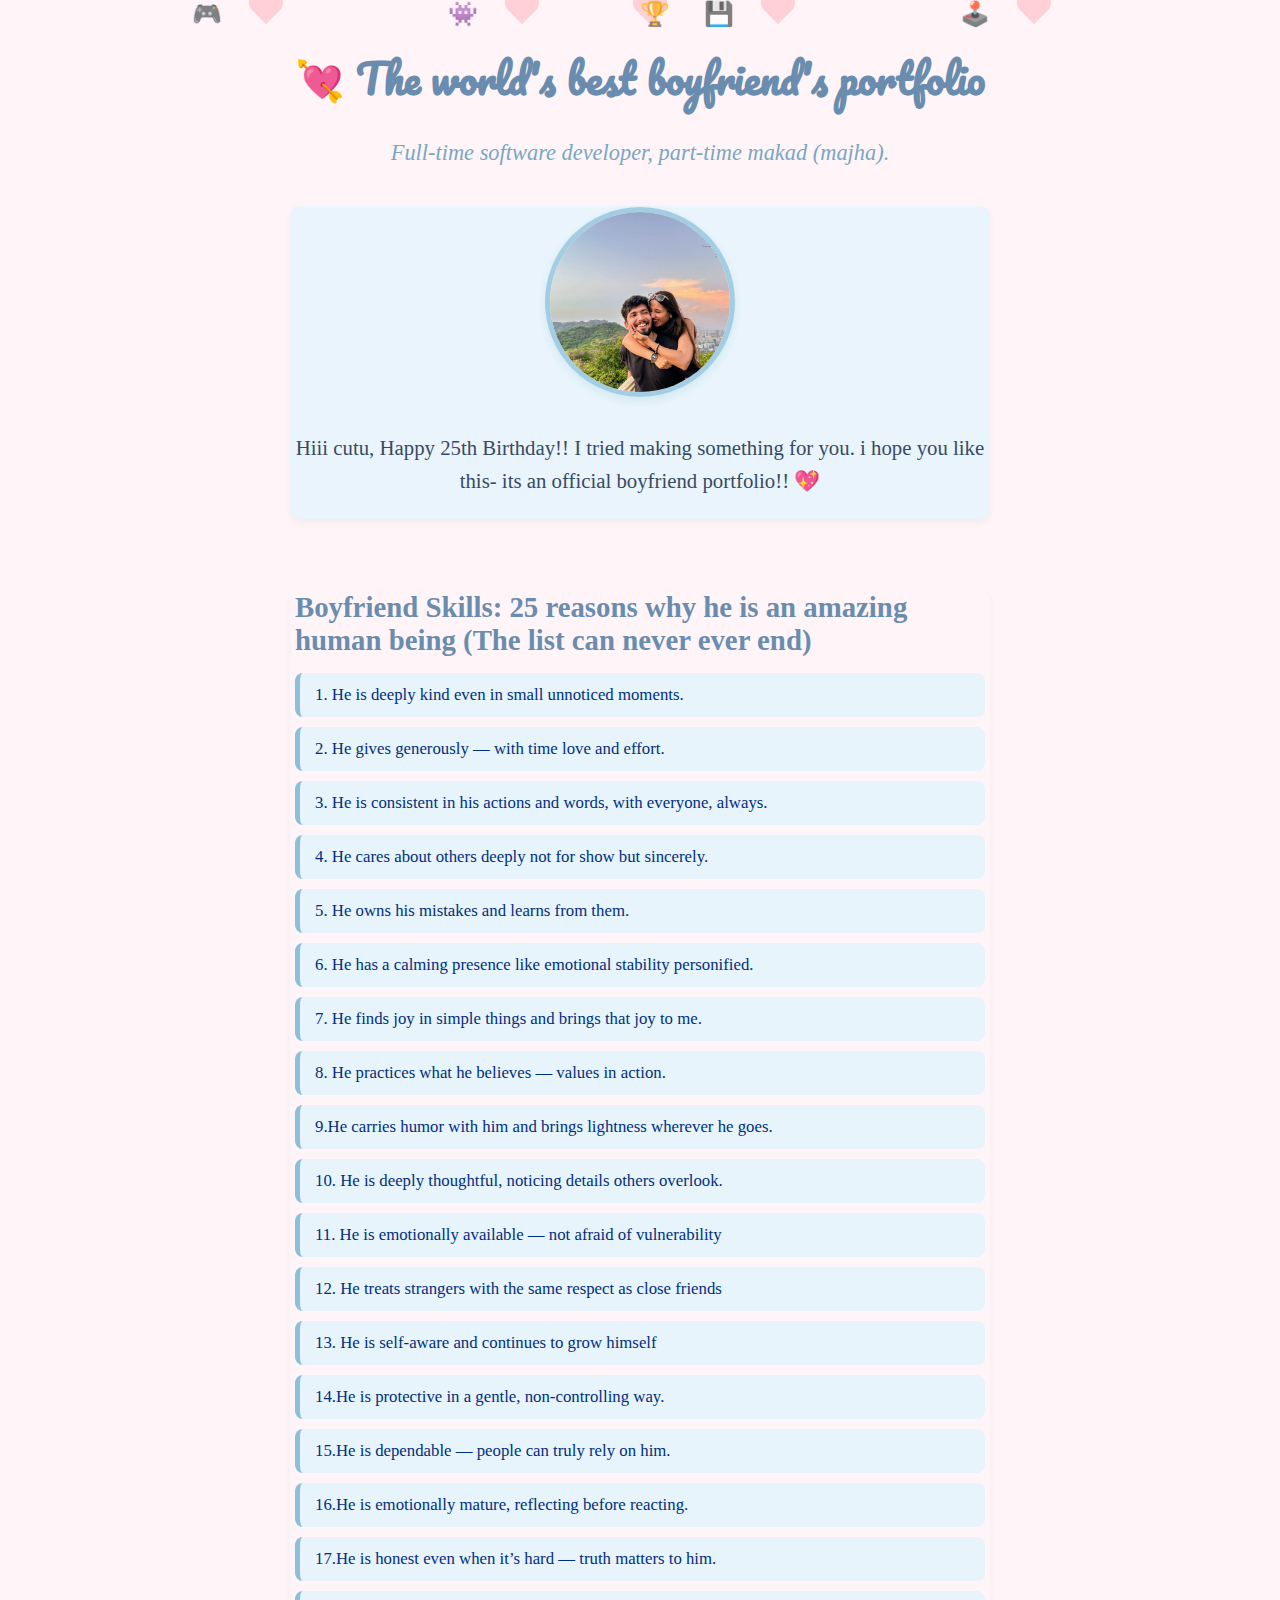
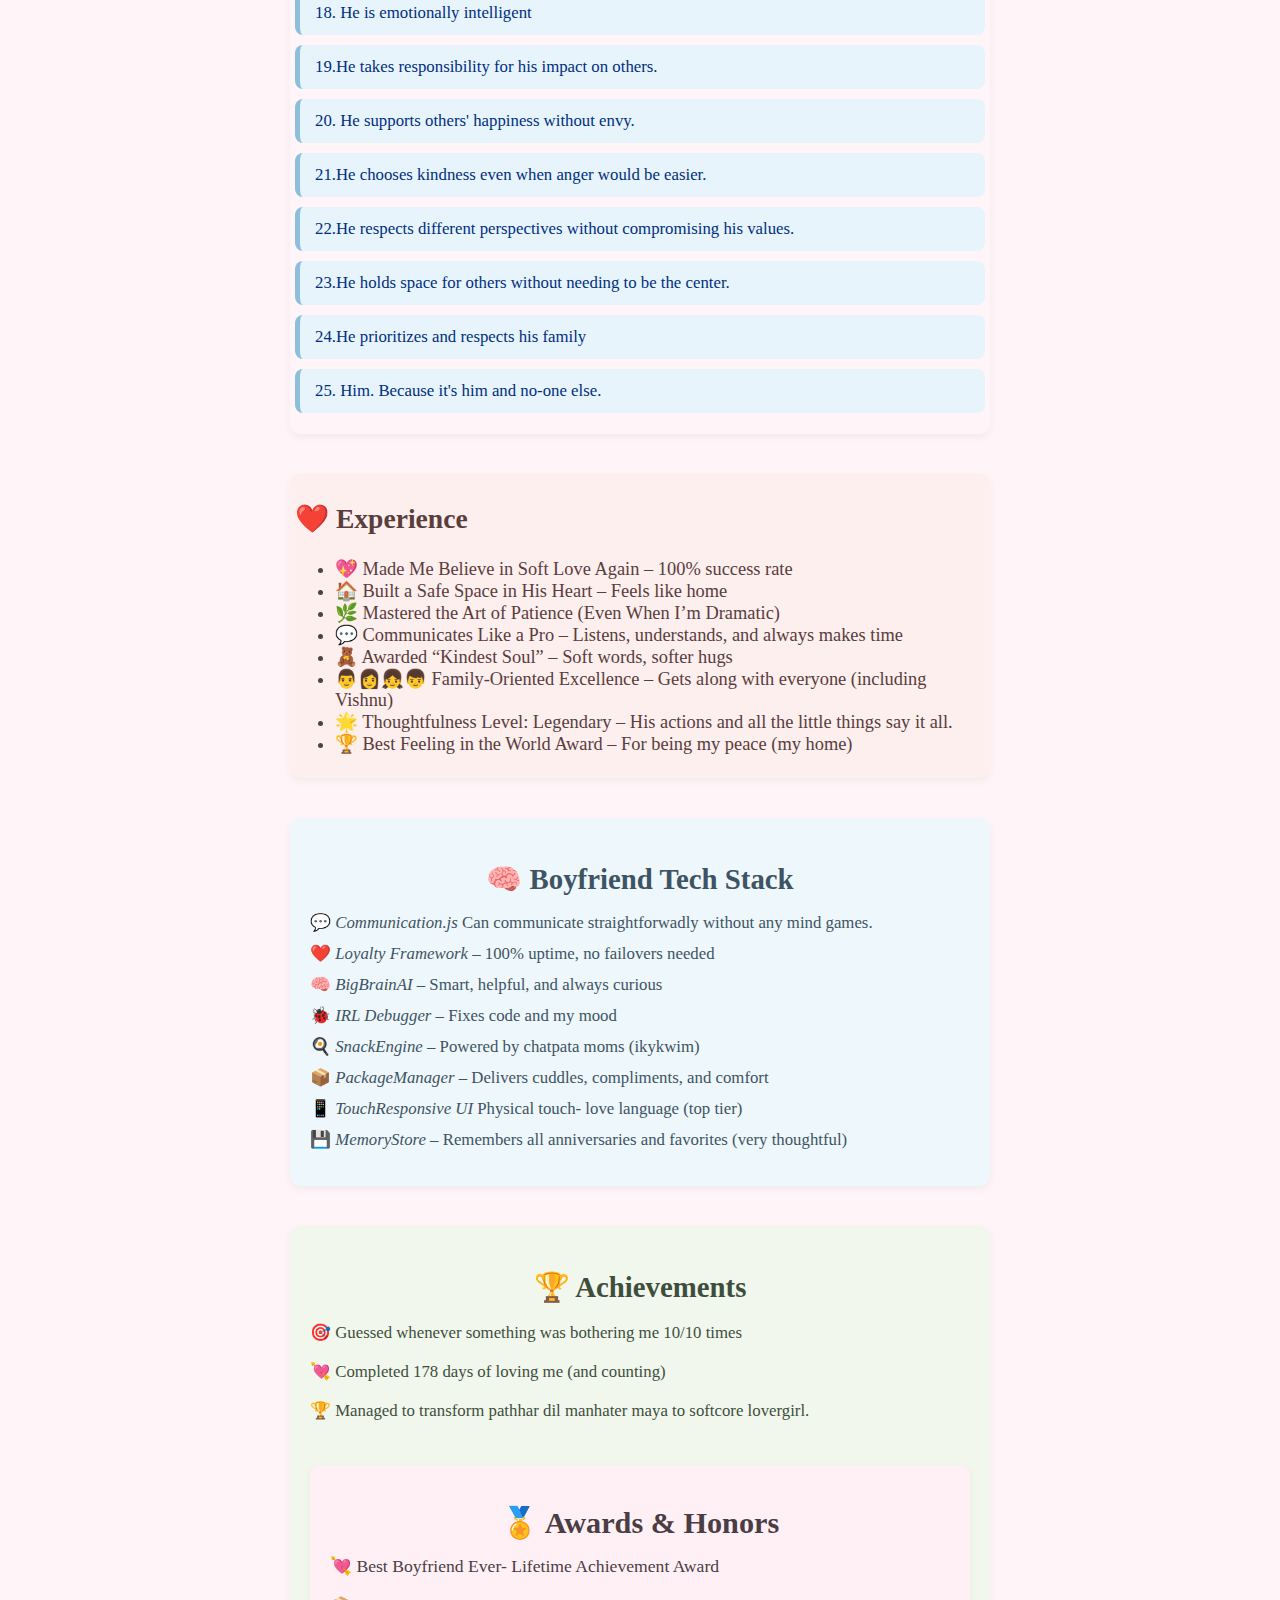
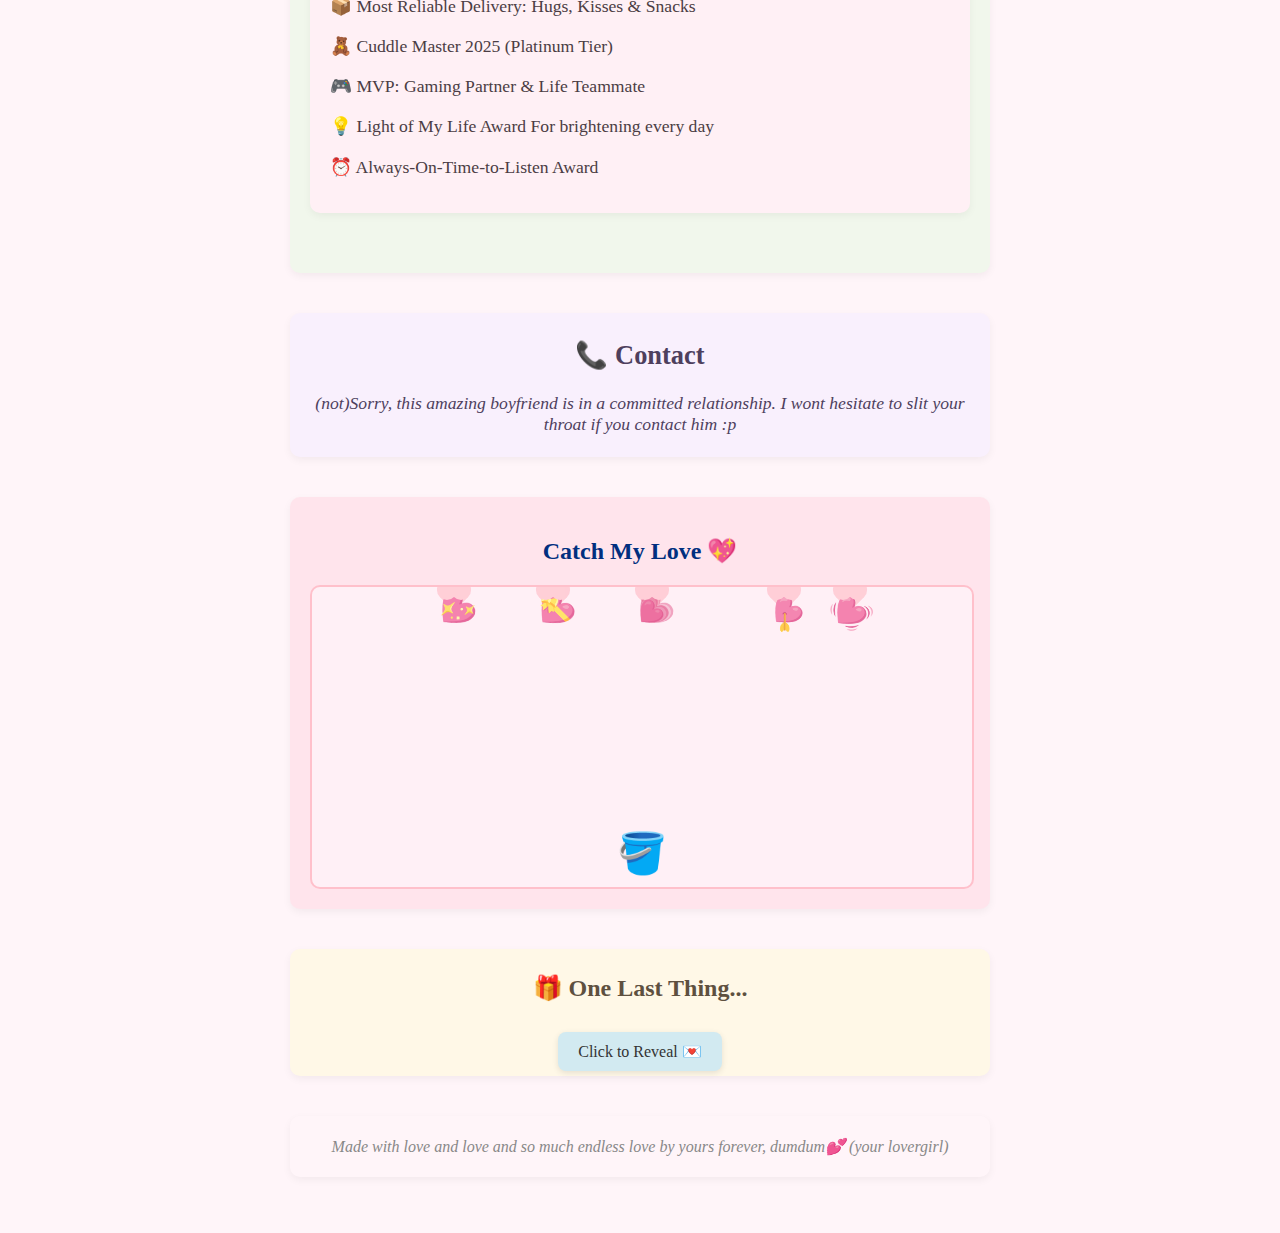
<file: index.html>
<!DOCTYPE html>
<html lang="en">
<head>
  <meta charset="UTF-8" />
  <meta name="viewport" content="width=device-width, initial-scale=1.0"/>
  <title>Boyfriend Portfolio</title>
  <link rel="stylesheet" href="style.css" />
</head>
<body>
  <div class="container">
    <header>
      <h1>💘 The world's best boyfriend's portfolio  </h1>
      <p class="tagline"> Full-time software developer, part-time makad (majha).</p>
    </header>

    <section class="profile">
  <img src="image.jpg" alt="Photo of us" class="profile-pic" />

      <p>Hiii cutu, Happy 25th Birthday!! I tried making something for you. i hope you like this- its an official boyfriend portfolio!! 💖</p>
    </section>
<body>
  <div class="hearts">
    
  </div>

  <div class="game-icons">
    
  </div>

  </body>

    <div class="hearts">
  <div class="heart"></div>
  <div class="heart"></div>
  <div class="heart"></div>
  <div class="heart"></div>
  <div class="heart"></div>
</div>
<div class="game-icons">
  <div class="game-icon">🎮</div>
  <div class="game-icon">👾</div>
  <div class="game-icon">💾</div>
  <div class="game-icon">🕹️</div>
  <div class="game-icon">🏆</div>
</div>

<body>
  <div class="hearts">
   
  </div>

  <div class="game-icons">
  
  </div>

  <div class="container">
   
  </div>
</body>

    <section class="skills">
      <h2>Boyfriend Skills: 25 reasons why he is an amazing human being (The list can never ever end) </h2>
      <ul>
        <li>1. He is deeply kind even in small unnoticed moments. </li>
        <li>2. He gives generously — with time love and effort.</li>
        <li>3. He is consistent in his actions and words, with everyone, always. </li>
        <li>4. He cares about others deeply not for show but sincerely. </li>
        <li>5. He owns his mistakes and learns from them. </li>
        <li>6. He has a calming presence like emotional stability personified.</li>
        <li>7. He finds joy in simple things and brings that joy to me. </li>
        <li>8. He practices what he believes — values in action. </li>
        <li>9.He carries humor with him and brings lightness wherever he goes. </li>
        <li>10. He is deeply thoughtful, noticing details others overlook. </li>
        <li>11. He is emotionally available — not afraid of vulnerability </li>
        <li>12. He treats strangers with the same respect as close friends </li>
        <li>13. He is self-aware and continues to grow himself</li>
        <li>14.He is protective in a gentle, non-controlling way. </li>
        <li>15.He is dependable — people can truly rely on him.</li>
        <li>16.He is emotionally mature, reflecting before reacting.</li>
        <li>17.He is honest even when it’s hard — truth matters to him.</li>
        <li>18. He is emotionally intelligent </li>
        <li>19.He takes responsibility for his impact on others.</li>
        <li>20. He supports others' happiness without envy.</li>
        <li>21.He chooses kindness even when anger would be easier.</li>
        <li>22.He respects different perspectives without compromising his values.</li>
        <li>23.He holds space for others without needing to be the center. </li>
        <li>24.He prioritizes and respects his family</li>
        <li>25. Him. Because it's him and no-one else.</li>
      </ul>
    </section>

    
<section class="experience">
  <h2>❤️ Experience</h2>
  <ul>
    <li>💖 Made Me Believe in Soft Love Again – 100% success rate</li>
    <li>🏠 Built a Safe Space in His Heart – Feels like home</li>
    <li>🌿 Mastered the Art of Patience (Even When I’m Dramatic)</li>
    <li>💬 Communicates Like a Pro – Listens, understands, and always makes time</li>
    <li>🧸 Awarded “Kindest Soul” – Soft words, softer hugs</li>
    <li>👨👩👧👦 Family-Oriented Excellence – Gets along with everyone (including Vishnu)</li>
    <li>🌟 Thoughtfulness Level: Legendary – His actions and all the little things say it all. </li>
    <li>🏆 Best Feeling in the World Award – For being my peace (my home)</li>
  </ul>
</section>

<section class="tech-stack">
  <h2>🧠 Boyfriend Tech Stack</h2>
  <ul>
    <li>💬 <em>Communication.js</em> Can communicate straightforwadly without any mind games.</li>
    <li>❤️ <em>Loyalty Framework</em> – 100% uptime, no failovers needed</li>
    <li>🧠 <em>BigBrainAI</em> – Smart, helpful, and always curious</li>
    <li>🐞 <em>IRL Debugger</em> – Fixes code and my mood</li>
    <li>🍳 <em>SnackEngine</em> – Powered by chatpata moms (ikykwim) </li>
    <li>📦 <em>PackageManager</em> – Delivers cuddles, compliments, and comfort</li>
    <li>📱 <em>TouchResponsive UI</em> Physical touch- love language (top tier)
    <li>💾 <em>MemoryStore</em> – Remembers all anniversaries and favorites (very thoughtful) </li>
  </ul>
</section>

  </ul>
</section>

<section class="achievements">
  <h2>🏆 Achievements</h2>
  <ul> </li>
    <li>🎯 Guessed whenever something was bothering me 10/10 times</li>
    <li>💘 Completed 178 days of loving me (and counting)</li>
    <li>🏆 Managed to transform pathhar dil manhater maya to softcore lovergirl.
        <section class="awards">
  <h2>🏅 Awards & Honors</h2>
  <ul>
    <li>💘 Best Boyfriend Ever- Lifetime Achievement Award</li>
    <li>📦 Most Reliable Delivery: Hugs, Kisses & Snacks</li>
    <li>🧸 Cuddle Master 2025 (Platinum Tier)</li>
    <li>🎮 MVP: Gaming Partner & Life Teammate</li>
    <li>💡 Light of My Life Award For brightening every day</li>
    <li>⏰ Always-On-Time-to-Listen Award</li>
      </ul>
</section>

  </ul>
</section>

<section class="contact">
  <h2>📞 Contact</h2>
  <p><em>  (not)Sorry, this amazing boyfriend is in a committed relationship. I wont hesitate to slit your throat if you contact him :p </em></p>
</section>

<!DOCTYPE html>
<html lang="en">
<head>
  <meta charset="utf-8" />
  <meta name="viewport" content="width=device-width,initial-scale=1" />
  <title>Hearts demo</title>
  <style>
    /* Basic reset */
    body { margin: 0; font-family: Arial, sans-serif; background: #fff; }

    .container { max-width: 900px; margin: 30px auto; padding: 16px; }

    .heart-game {
      text-align: center;
      position: relative;
      height: 360px;           /* container height for the animation */
      overflow: hidden;        /* hides hearts after they float out */
      background: linear-gradient(180deg,#fff0f6,#ffe6f0);
      border-radius: 12px;
      box-shadow: 0 6px 18px rgba(0,0,0,0.08);
      padding-top: 18px;
      box-sizing: border-box;
    }

    .heart-game h2 {
      margin: 0 0 12px 0;
      color: #d63384;
      font-size: 20px;
    }

    .hearts { position: relative; height: 100%; }

    .hearts span {
      position: absolute;
      bottom: -70px;            
      font-size: 34px;
      animation-name: floatUp;
      animation-timing-function: linear;
      animation-iteration-count: infinite;
      will-change: transform, opacity;
      pointer-events: none;     
      user-select: none;
    }

    
    .hearts span:nth-child(1) { left: 8%;  animation-delay: 0s;   animation-duration: 5s;  }
    .hearts span:nth-child(2) { left: 28%; animation-delay: 0.7s; animation-duration: 6.5s;}
    .hearts span:nth-child(3) { left: 48%; animation-delay: 1.3s; animation-duration: 5.5s;}
    .hearts span:nth-child(4) { left: 68%; animation-delay: 2s;   animation-duration: 7s;  }
    .hearts span:nth-child(5) { left: 86%; animation-delay: 1s;   animation-duration: 6s;  }

    @keyframes floatUp {
      0%   { transform: translateY(0) scale(1);   opacity: 1; }
      70%  { opacity: 1; }
      100% { transform: translateY(-430px) scale(1.2); opacity: 0; }
    }
  </style>
  <!DOCTYPE html>
<!DOCTYPE html>
<html>
<head>
  <title>Catch My Love</title>
  <style>
    body {
      font-family: Arial, sans-serif;
      background: #fff5f9;
      margin: 0;
      padding: 0;
    }

    .catch-game {
      text-align: center;
      padding: 20px;
      background: #ffe4ec;
    }

    .game-area {
      position: relative;
      width: 100%;
      height: 300px;
      background: #fff0f6;
      overflow: hidden;
      border: 2px solid pink;
      border-radius: 10px;
    }

    .heart {
      position: absolute;
      font-size: 2rem;
    }

    .falling {
      animation-name: fall;
      animation-timing-function: linear;
      animation-iteration-count: infinite;
    }

    .bucket {
      position: absolute;
      bottom: 10px;
      left: 50%;
      transform: translateX(-50%);
      font-size: 2.5rem;
      animation: moveBucket 4s ease-in-out infinite alternate;
    }

    @keyframes fall {
      0% { top: -30px; }
      100% { top: 100%; }
    }

    @keyframes moveBucket {
      0% { left: 20%; }
      100% { left: 70%; }
    }
  </style>
</head>
<body>

  <section class="catch-game">
    <h2>Catch My Love 💖</h2>
    <div class="game-area">
      <div class="heart falling" style="left: 20%; animation-duration: 4s;">💖</div>
      <div class="heart falling" style="left: 50%; animation-duration: 6s;">💗</div>
      <div class="heart falling" style="left: 70%; animation-duration: 5s;">💘</div>
      <div class="heart falling" style="left: 35%; animation-duration: 7s;">💝</div>
      <div class="heart falling" style="left: 80%; animation-duration: 3.5s;">💓</div>
      <div class="bucket">🪣</div>
    </div>
  </section>

</body>
</html>



<section class="surprise">
  <h2>🎁 One Last Thing...</h2>
  <button onclick="document.getElementById('love-note').style.display='block'">Click to Reveal 💌</button>
  <div id="love-note">
    <p><strong>Dear love,</strong></p>
    <p>You’re more than my boyfriend. You’re my comfort zone, my support system, my home and my favorite person. I cant begin to express how thankful I am for you. You are so kind, generous, thoughtful, ambitious. I love how committed you are with your goals- be it family or work. I love how you are someone who likes to plan things and is aware about things that need to be planned before they get done. I love how you are so funny and can literally make me laugh 20 times everyday. I love how you are patient and calm when it comes to things around you. Thank you for being you. Happy Birthday! 💖</p>
    <p><em>yours forever,</em><br>dumdum💫</p>
  </div>
</section>

       

 <!DOCTYPE html>
<html>
<head>
  <title>Gallery</title>
  <link rel="stylesheet" href="style.css">
</head>
</html>

</section>

    <section class="footer">
      <p>Made with love and love and so much endless love by yours forever,
         dumdum💕
        (your lovergirl) </p>
    </section>
  </div>
</body>
</html>
</file>
<file: style.css>
@import url('https://fonts.googleapis.com/css2?family=Pacifico&family=Quicksand:wght@400;600&display=swap');

body {
  margin: 0;
  font-family: 'Quicksand', sans-serif;
  background: #f4faff;
  color: #012f7f;
}

.container {
  width: 90%;
  max-width: 700px;
  margin: auto;
  padding: 0 px;
}

header {
  text-align: center;
  margin-bottom: 30px;
}

header h1 {
  font-family: 'Pacifico', cursive;
  color: #6a8caf;
  font-size: 2.5em;
}

.tagline {
  font-family: 'Times New Roman', Times, serif;
  font-style: italic;
  font-size: 1.4em;
  color: #7aa6c2; 
  margin-top: 10px;
}

.profile {
  text-align: center;
  margin-bottom: 30px;
}
.profile {
  background-color: #eaf4fc; 
  color: #364b63;
  font-family: 'Times New Roman', Times, serif;
  padding: 1px;
  border-radius: 10px;
  margin: 40px 0;
  box-shadow: 0 3px 8px rgba(0,0,0,0.05);
  text-align: center;
}

.profile p {
  font-size: 1.3em;  
  line-height: 1.6em;
  margin-top: 15px;
}

.profile-pic {
  width: 180px;
  height: 180px;
  border-radius: 50%;
  object-fit: cover;
  border: 5px solid #a3cde3;
  margin-bottom: 15px;
  box-shadow: 0 4px 8px rgba(173, 216, 230, 0.4);
}

.skills {
  padding-top: 0;
  margin-top: 0;
}
.previous-section {
  margin-bottom: 0;
  padding-bottom: 0;
}


.skills h2 {
  margin-top: 0;
}
.skills {
  font-family: 'Times New Roman', Times, serif;
}

.skills h2 {
  font-family: 'Times New Roman', Times, serif;
  color: #6a8caf;
  font-size: 1.8em;
  margin-bottom: 5px;
}

.skills ul {
  list-style: none;
  padding: 0;
}

.skills li {
  background: #e7f4fb;
  margin: 10px 0;
  padding: 12px 15px;
  border-left: 5px solid #8cbfd9;
  border-radius: 8px;
  font-size: 1.05em;
  font-family: 'Times New Roman', Times, serif;
}


.gallery {
  text-align: center;
  margin: 30px 0;
}

.gallery img {
  width: 45%;
  margin: 10px;
  border-radius: 12px;
  border: 2px solid #b8dbe6;
  box-shadow: 0 4px 8px rgba(173, 216, 230, 0.3);
}

.footer {
  text-align: center;
  margin-top: 40px;
  font-size: 1em;
  color: #888;
  font-style: italic;
}

.hearts {
  position: fixed;
  top: 0;
  left: 0;
  width: 100%;
  height: 100%;
  pointer-events: none; 
  overflow: hidden;
  z-index: 0;
}

.heart {
  position: absolute;
  width: 20px;
  height: 20px;
  background: pink;
  transform: rotate(45deg);
  animation: float 10s infinite ease-in;
  opacity: 0.7;
  z-index: 0;
}

.heart::before,
.heart::after {
  content: "";
  position: absolute;
  width: 20px;
  height: 20px;
  background: pink;
  border-radius: 50%;
}

.heart::before {
  top: -10px;
  left: 0;
}

.heart::after {
  left: -10px;
  top: 0;
}

@keyframes float {
  0% {
    transform: translateY(100vh) rotate(45deg);
    opacity: 0;
  }
  50% {
    opacity: 0.9;
  }
  100% {
    transform: translateY(-10vh) rotate(45deg);
    opacity: 0;
  }
}

/* Random positions and delays */
.heart:nth-child(1) {
  left: 20%;
  animation-delay: 0s;
  animation-duration: 8s;
}
.heart:nth-child(2) {
  left: 40%;
  animation-delay: 2s;
  animation-duration: 9s;
}
.heart:nth-child(3) {
  left: 60%;
  animation-delay: 1s;
  animation-duration: 7s;
}
.heart:nth-child(4) {
  left: 80%;
  animation-delay: 3s;
  animation-duration: 10s;
}
.heart:nth-child(5) {
  left: 50%;
  animation-delay: 4s;
  animation-duration: 11s;
}

.game-icons {
  position: fixed;
  top: 0;
  left: 0;
  width: 100%;
  height: 100%;
  pointer-events: none;
  overflow: hidden;
  z-index: 0;
}

.game-icon {
  position: absolute;
  font-size: 24px;
  opacity: 0.8;
  animation: floatGame 12s infinite ease-in;
  z-index: 0;
}

@keyframes floatGame {
  0% {
    transform: translateY(100vh) scale(1);
    opacity: 0;
  }
  50% {
    opacity: 0.9;
  }
  100% {
    transform: translateY(-10vh) scale(1.2);
    opacity: 0;
  }
}

.game-icon:nth-child(1) {
  left: 15%;
  animation-delay: 1s;
  animation-duration: 10s;
}

.game-icon:nth-child(2) {
  left: 35%;
  animation-delay: 2s;
  animation-duration: 11s;
}

.game-icon:nth-child(3) {
  left: 55%;
  animation-delay: 3s;
  animation-duration: 9s;
}

.game-icon:nth-child(4) {
  left: 75%;
  animation-delay: 1.5s;
  animation-duration: 12s;
}

.game-icon:nth-child(5) {
  left: 50%;
  animation-delay: 4s;
  animation-duration: 13s;
}

section {
  font-family: 'Times New Roman', Times, serif;
  margin: 40px 0;
  padding: 5px;
  border-radius: 10px;
  box-shadow: 0 3px 8px rgba(0,0,0,0.05);
}


.experience {
  background-color: #fcefee; 
  color: #5a3d3d;
  font-family: 'Times New Roman', Times, serif;
  padding: 5px;
  border-radius: 10px;
  margin: 40px 0;
  box-shadow: 0 3px 8px rgba(0,0,0,0.05);
  font-size: 1.15em; 
}

.tech-stack {
  background-color: #eef7fb; 
    color: #3e5463;
}

.tech-stack em {
  font-style: italic;
}


.achievements {
  background-color: #f1f7ec; 
  color: #3e4e3d;
}

.contact {
  background-color: #f9f0fd; 
  color: #4e3f5d;
  text-align: center;
  font-size: 1.1em;
}


.surprise {
  background-color: #fff8e7; 
  color: #5e503f;
  text-align: center;
}

.surprise button {
  background-color: #d2eaf1;
  color: #333;
  padding: 10px 20px;
  border: none;
  border-radius: 8px;
  font-family: 'Times New Roman', Times, serif;
  font-size: 1em;
  cursor: pointer;
  box-shadow: 0 2px 6px rgba(0,0,0,0.1);
  transition: all 0.2s ease;
  margin-top: 10px;
}

.surprise button:hover {
  background-color: #bde2ec;
}

#love-note {
  display: none;
  margin-top: 20px;
  padding: 20px;
  background-color: #ffffff;
  border: 2px dashed #d2eaf1;
  border-radius: 10px;
  text-align: left;
  max-width: 500px;
  margin-left: auto;
  margin-right: auto;
  color: #4d4d4d;
  font-size: 1em;
  line-height: 1.6em;
}
.awards {
  background-color: #fff0f5; /* pastel rose */
  color: #4b3d44;
  font-family: 'Times New Roman', Times, serif;
  padding: 20px;
  border-radius: 10px;
  margin: 40px 0;
  box-shadow: 0 3px 8px rgba(0,0,0,0.05);
}

.awards h2 {
  text-align: center;
  font-size: 1.8em;
  margin-bottom: 15px;
}

.awards ul {
  list-style: none;
  padding: 0;
}

.awards li {
  margin: 10px 0;
  font-size: 1.05em;
  padding-left: 1em;
  text-indent: -1em;
}
.tech-stack {
  background-color: #eef7fb; /* pastel blue */
  color: #3e5463;
  font-family: 'Times New Roman', Times, serif;
  padding: 20px;
  border-radius: 10px;
  margin: 40px 0;
  box-shadow: 0 3px 8px rgba(0,0,0,0.05);
}

.tech-stack h2 {
  font-size: 1.8em;
  margin-bottom: 15px;
  text-align: center;
}

.tech-stack ul {
  list-style: none;
  padding: 0;
}

.tech-stack li {
  margin: 10px 0;
  font-size: 1.05em;
  padding-left: 1em;
  text-indent: -1em;
}
.achievements {
  background-color: #f1f7ec; /* pastel green */
  color: #3e4e3d;
  font-family: 'Times New Roman', Times, serif;
  padding: 20px;
  border-radius: 10px;
  margin: 40px 0;
  box-shadow: 0 3px 8px rgba(0,0,0,0.05);
}

.achievements h2 {
  font-size: 1.8em;
  text-align: center;
  margin-bottom: 15px;
}

.achievements ul {
  list-style: none;
  padding: 0;
}

.achievements li {
  margin: 12px 0;
  font-size: 1.05em;
  line-height: 1.6em;
}

.circle-img {
  width: 150px;
  height: 150px;
  border-radius: 50%;
  object-fit: cover;
  margin: 10px;
  border: 2px solid #ccc;
}

body {
  font-family: Arial, sans-serif;
  background: #fff5f9;
  margin: 0;
  padding: 0;
}
.catch-game {
  text-align: center;
  padding: 20px;
  background: #ffe4ec;
}

.game-area {
  position: relative;
  width: 100%;
  height: 300px;
  background: #fff0f6;
  overflow: hidden;
  border: 2px solid pink;
  border-radius: 10px;
}

.heart {
  position: absolute;
  font-size: 2rem;
  animation-name: fall;
  animation-timing-function: linear;
  animation-iteration-count: infinite;
}

.bucket {
  position: absolute;
  bottom: 10px;
  left: 50%;
  transform: translateX(-50%);
  font-size: 2.5rem;
  animation: moveBucket 4s ease-in-out infinite alternate;
}

@keyframes fall {
  0% { top: -30px; opacity: 1; }
  80% { top: 240px; opacity: 1; } /* stops just above bucket */
  100% { top: 240px; opacity: 0; } /* fades out as if caught */
}

@keyframes moveBucket {
  0% { left: 20%; }
  100% { left: 70%; }
}
</file>
